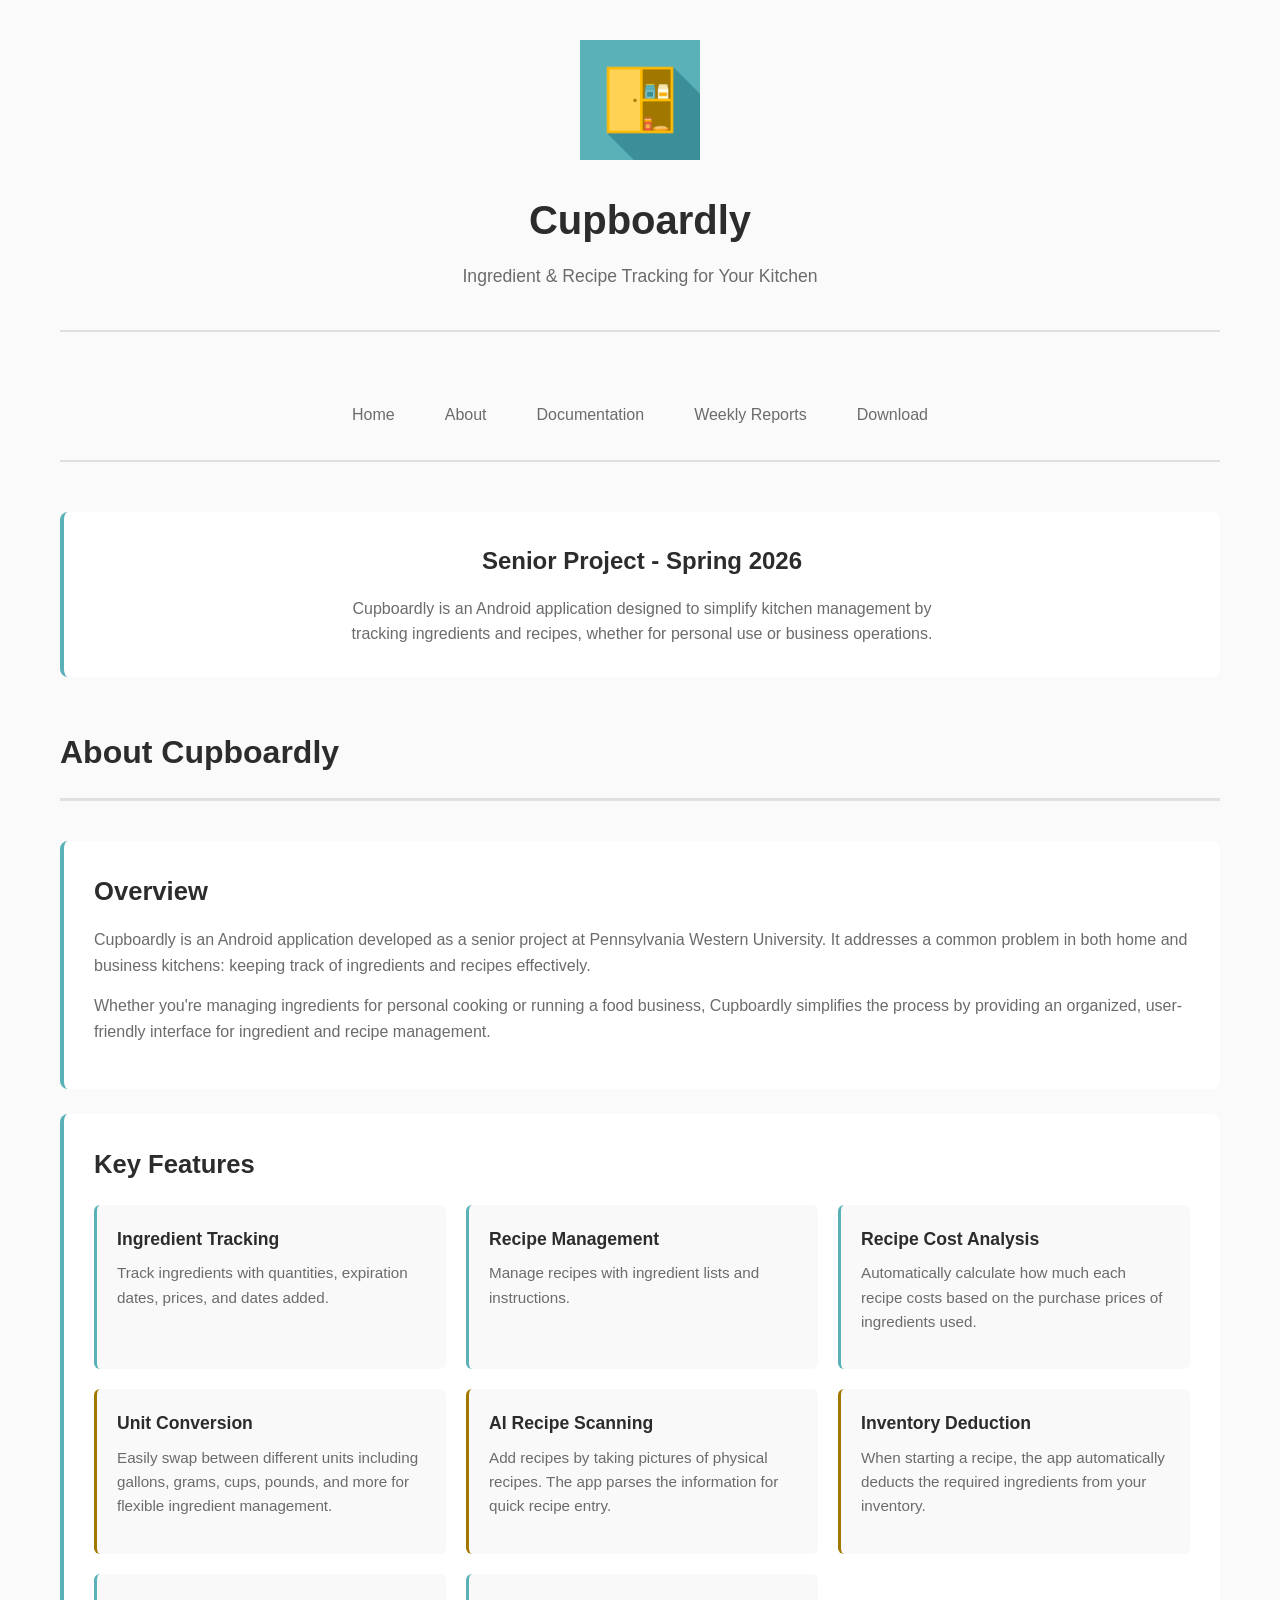
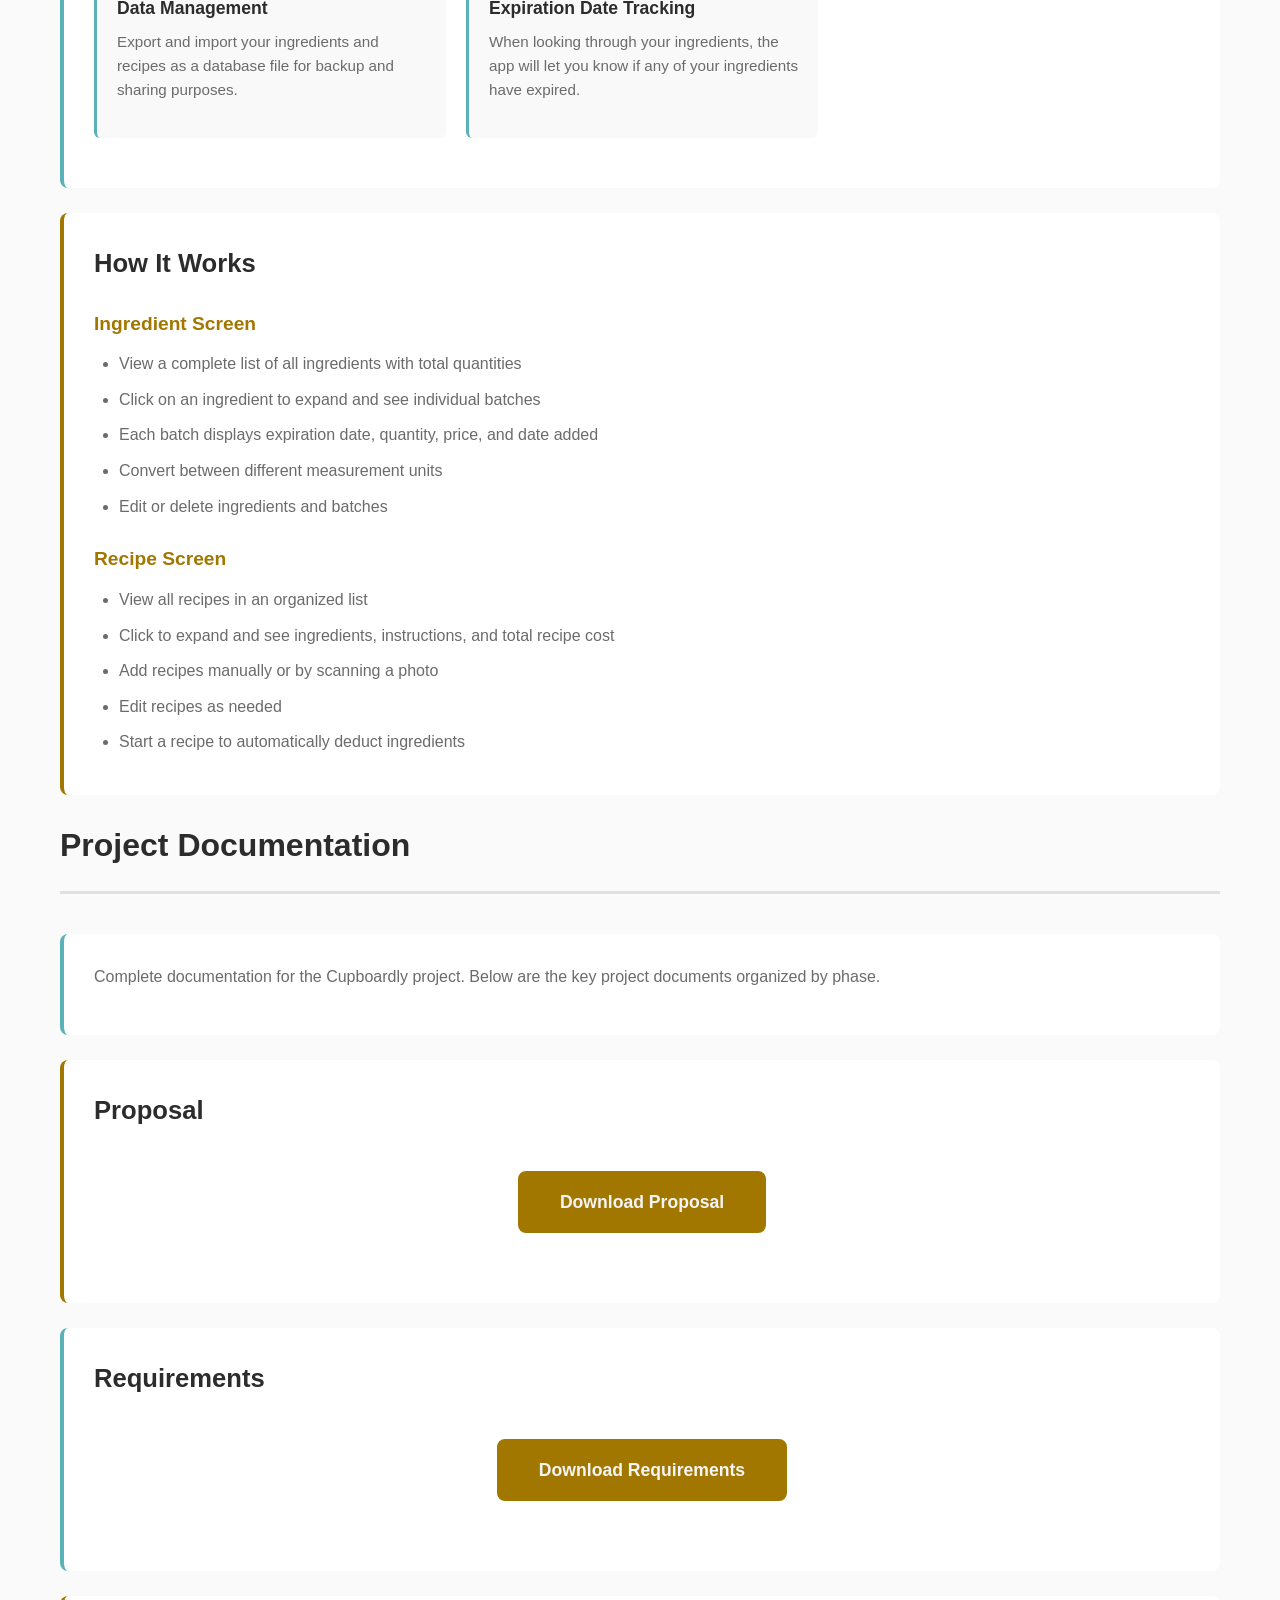
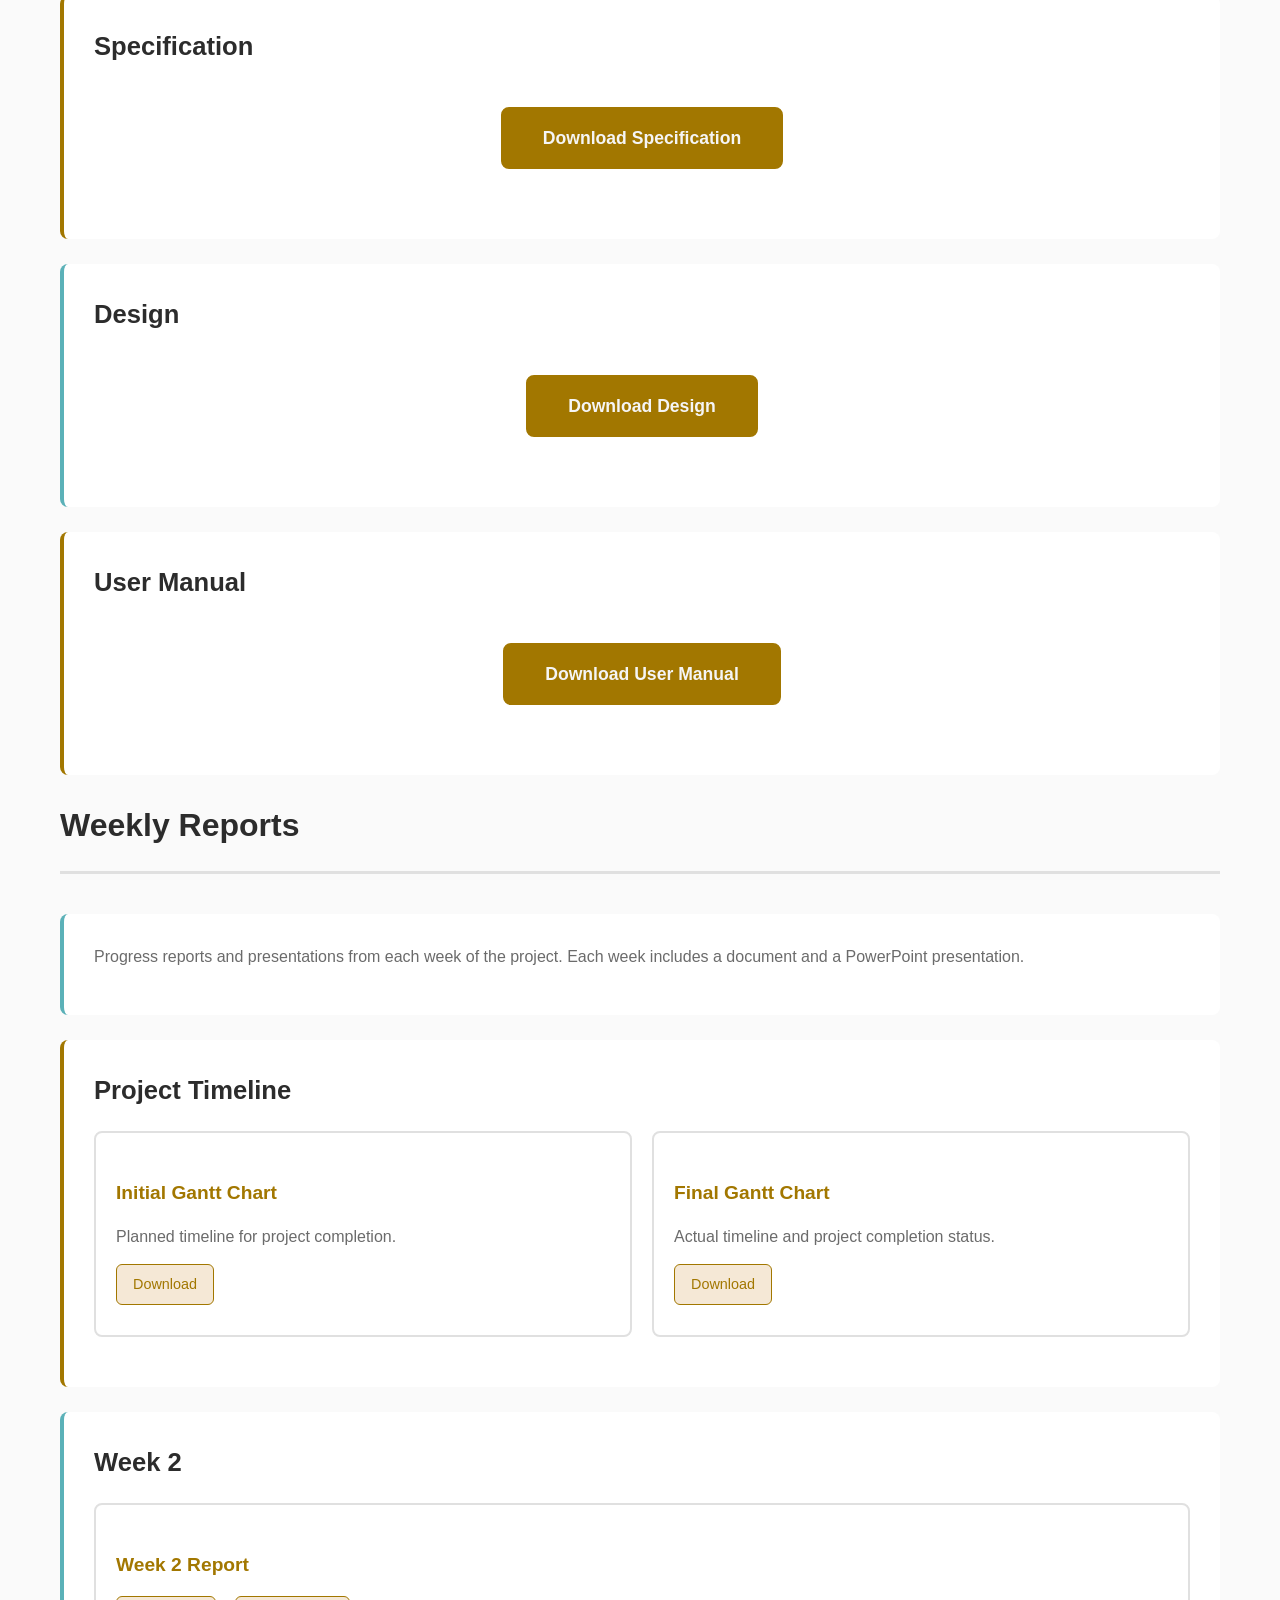
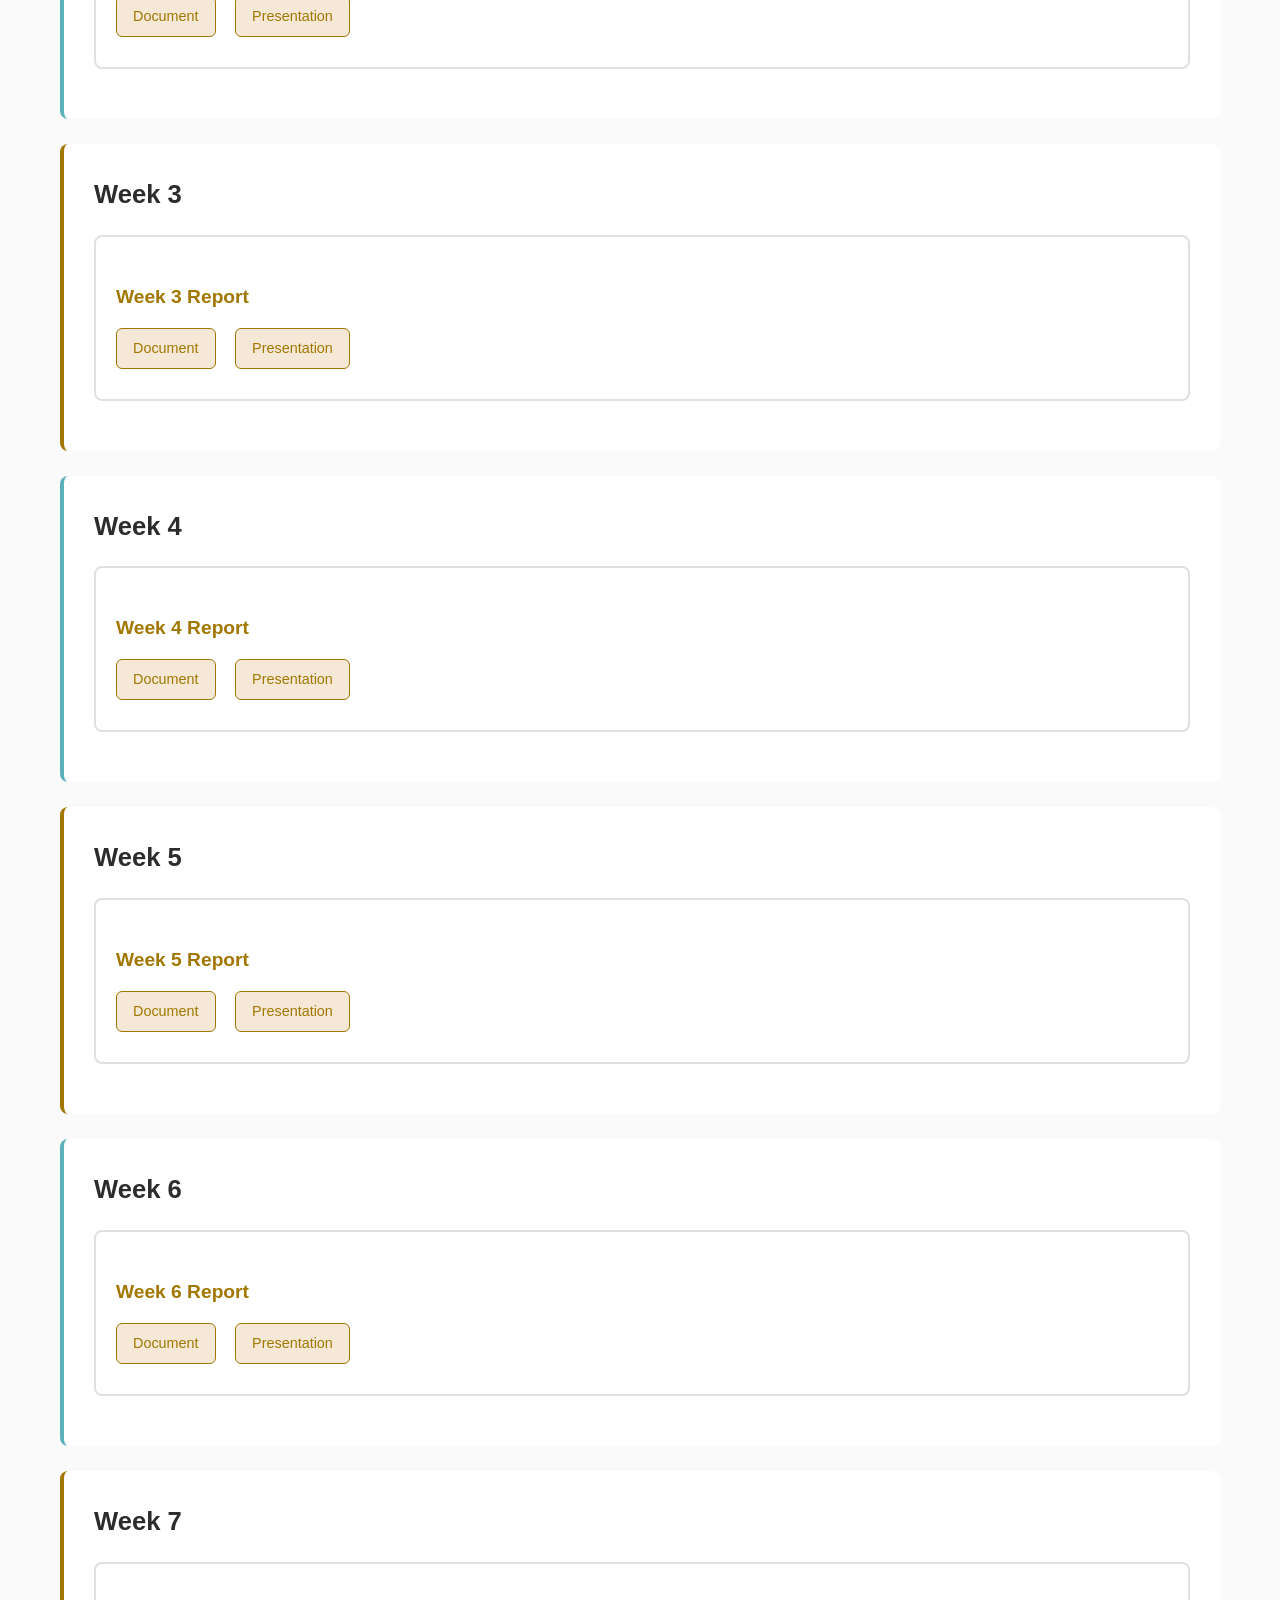
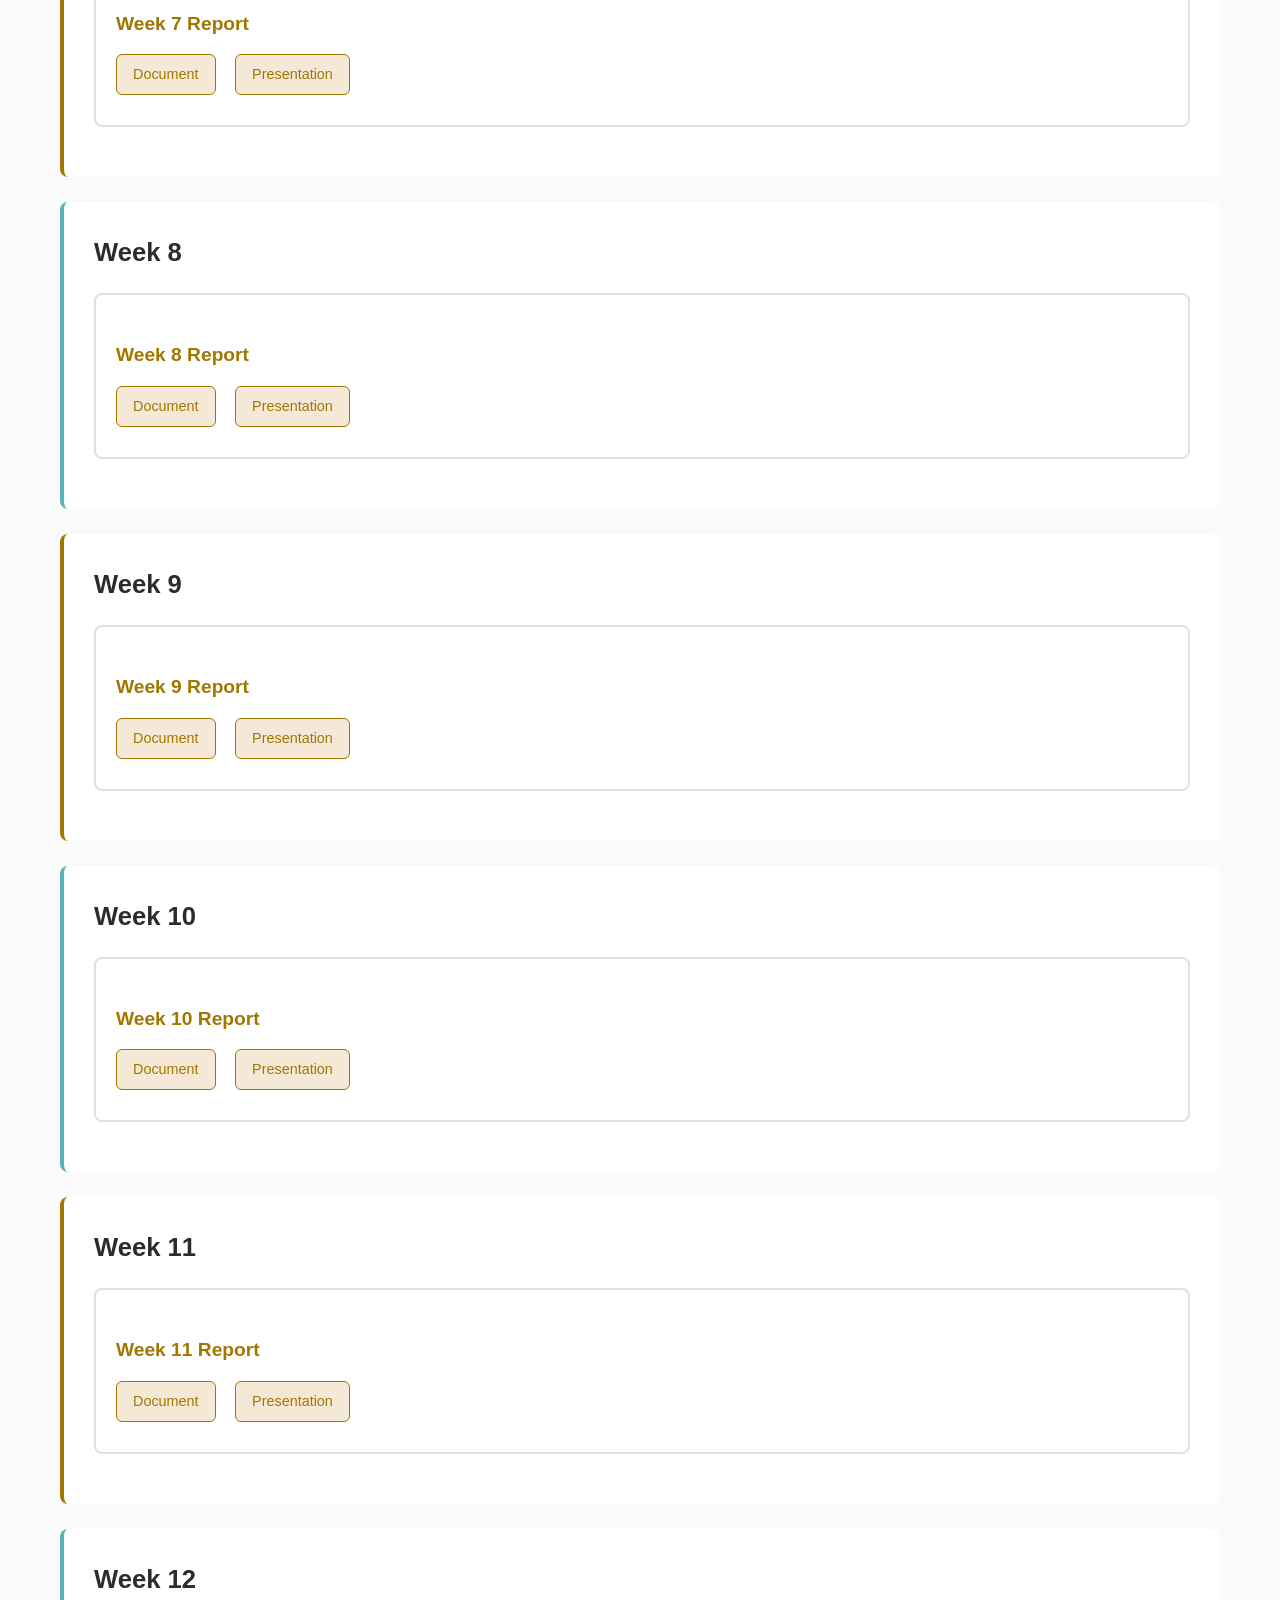
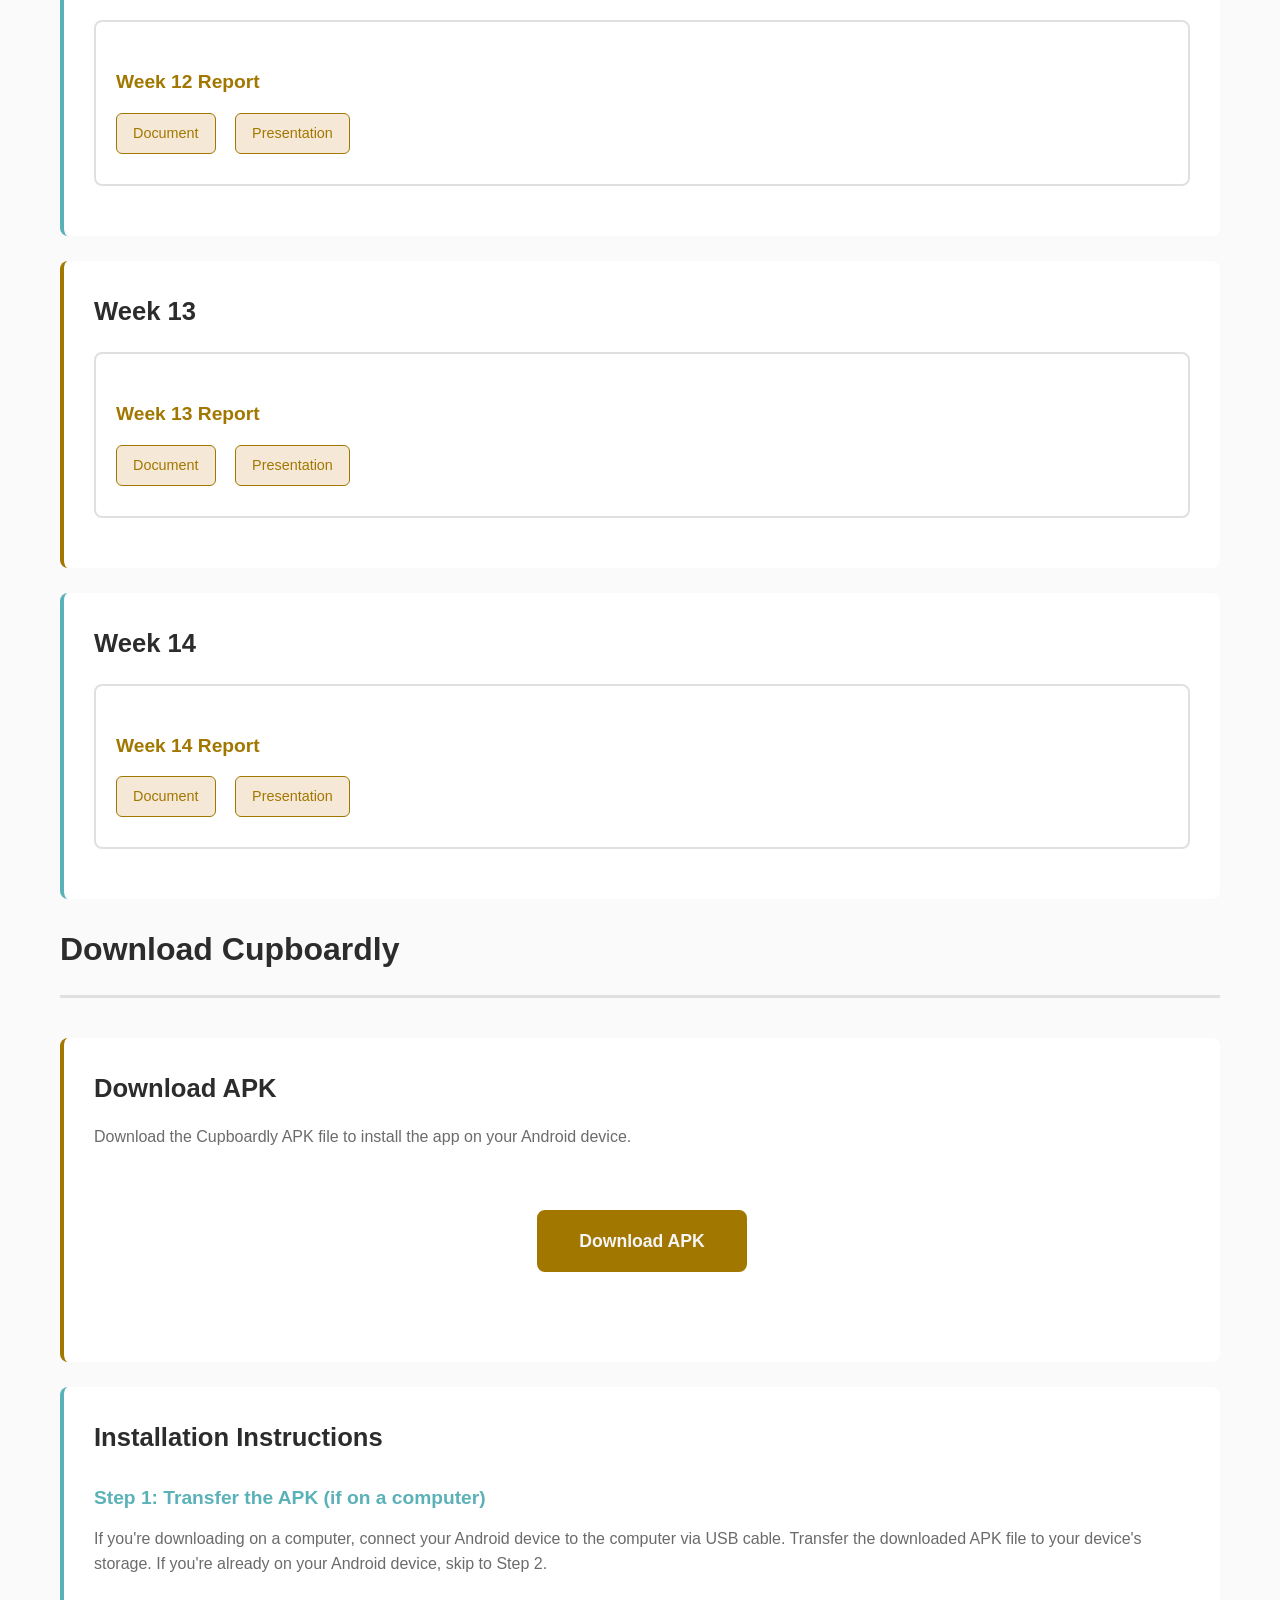
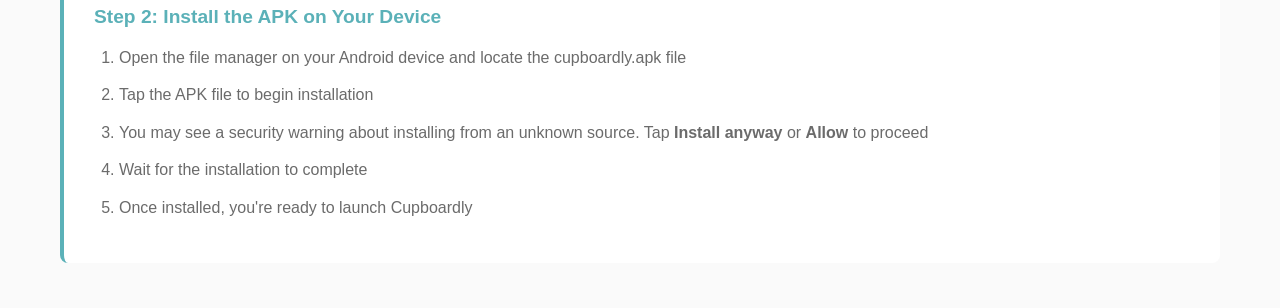
<file: docs/index.html>
<!DOCTYPE html>
<html lang="en">
<head>
    <meta charset="UTF-8">
    <meta name="viewport" content="width=device-width, initial-scale=1.0">
    <title>Cupboardly - Ingredient & Recipe Tracking</title>
    <link rel="stylesheet" href="styles.css">
</head>
<body>
    <div class="container">
        <!-- Header -->
        <header class="header">
            <img src="cupboardlyLOGOv2.png" alt="Cupboardly Logo" class="logo">
            <h1>Cupboardly</h1>
            <p class="tagline">Ingredient & Recipe Tracking for Your Kitchen</p>
        </header>

        <!-- Navigation Menu -->
        <nav class="section-nav">
            <a href="#home" class="nav-link active">Home</a>
            <a href="#about" class="nav-link">About</a>
            <a href="#documentation" class="nav-link">Documentation</a>
            <a href="#weekly-reports" class="nav-link">Weekly Reports</a>
            <a href="#download" class="nav-link">Download</a>
        </nav>

        <!-- Main Content -->
        <main class="main-content">
            <!-- Home Section -->
            <section id="home" class="intro">
                <h2>Senior Project - Spring 2026</h2>
                <p>Cupboardly is an Android application designed to simplify kitchen management by tracking ingredients and recipes, whether for personal use or business operations.</p>
            </section>

            <!-- About Section -->
            <section id="about" class="page-section">
                <div class="page-header">
                    <h1>About Cupboardly</h1>
                </div>

                <section class="content-section">
                    <h2>Overview</h2>
                    <p>Cupboardly is an Android application developed as a senior project at Pennsylvania Western University. It addresses a common problem in both home and business kitchens: keeping track of ingredients and recipes effectively.</p>
                    <p>Whether you're managing ingredients for personal cooking or running a food business, Cupboardly simplifies the process by providing an organized, user-friendly interface for ingredient and recipe management.</p>
                </section>

                <section class="content-section">
                    <h2>Key Features</h2>
                    <div class="feature-list">
                        <div class="feature-item">
                            <h4>Ingredient Tracking</h4>
                            <p>Track ingredients with quantities, expiration dates, prices, and dates added.</p>
                        </div>
                        <div class="feature-item">
                            <h4>Recipe Management</h4>
                            <p>Manage recipes with ingredient lists and instructions.</p>
                        </div>
                        <div class="feature-item">
                            <h4>Recipe Cost Analysis</h4>
                            <p>Automatically calculate how much each recipe costs based on the purchase prices of ingredients used.</p>
                        </div>
                        <div class="feature-item ingredient">
                            <h4>Unit Conversion</h4>
                            <p>Easily swap between different units including gallons, grams, cups, pounds, and more for flexible ingredient management.</p>
                        </div>
                        <div class="feature-item ingredient">
                            <h4>AI Recipe Scanning</h4>
                            <p>Add recipes by taking pictures of physical recipes. The app parses the information for quick recipe entry.</p>
                        </div>
                        <div class="feature-item ingredient">
                            <h4>Inventory Deduction</h4>
                            <p>When starting a recipe, the app automatically deducts the required ingredients from your inventory.</p>
                        </div>
                        <div class="feature-item">
                            <h4>Data Management</h4>
                            <p>Export and import your ingredients and recipes as a database file for backup and sharing purposes.</p>
                        </div>
                        <div class="feature-item">
                            <h4>Expiration Date Tracking</h4>
                            <p>When looking through your ingredients, the app will let you know if any of your ingredients have expired.</p>
                        </div>
                    </div>
                </section>

                <section class="content-section ingredient-themed">
                    <h2>How It Works</h2>
                    <h3>Ingredient Screen</h3>
                    <ul>
                        <li>View a complete list of all ingredients with total quantities</li>
                        <li>Click on an ingredient to expand and see individual batches</li>
                        <li>Each batch displays expiration date, quantity, price, and date added</li>
                        <li>Convert between different measurement units</li>
                        <li>Edit or delete ingredients and batches</li>
                    </ul>
                    <h3>Recipe Screen</h3>
                    <ul>
                        <li>View all recipes in an organized list</li>
                        <li>Click to expand and see ingredients, instructions, and total recipe cost</li>
                        <li>Add recipes manually or by scanning a photo</li>
                        <li>Edit recipes as needed</li>
                        <li>Start a recipe to automatically deduct ingredients</li>
                    </ul>
                </section>
            </section>

            <!-- Documentation Section -->
            <section id="documentation" class="page-section">
                <div class="page-header">
                    <h1>Project Documentation</h1>
                </div>

                <section class="content-section">
                    <p>Complete documentation for the Cupboardly project. Below are the key project documents organized by phase.</p>
                </section>

                <!-- Proposal -->
                <section class="content-section ingredient-themed">
                    <h2>Proposal</h2>
                    <div style="text-align: center; margin: 20px 0;">
                        <a href="reports/proposal.docx" download class="download-link">Download Proposal</a>
                    </div>
                </section>

                <!-- Requirements -->
                <section class="content-section">
                    <h2>Requirements</h2>
                    <div style="text-align: center; margin: 20px 0;">
                        <a href="reports/requirements.docx" download class="download-link">Download Requirements</a>
                    </div>
                </section>

                <!-- Specification -->
                <section class="content-section ingredient-themed">
                    <h2>Specification</h2>
                    <div style="text-align: center; margin: 20px 0;">
                        <a href="reports/specification.docx" download class="download-link">Download Specification</a>
                    </div>
                </section>

                <!-- Design -->
                <section class="content-section">
                    <h2>Design</h2>
                    <div style="text-align: center; margin: 20px 0;">
                        <a href="reports/design.docx" download class="download-link">Download Design</a>
                    </div>
                </section>

                <!-- User Manual -->
                <section class="content-section ingredient-themed">
                    <h2>User Manual</h2>
                    <div style="text-align: center; margin: 20px 0;">
                        <a href="reports/user-manual.docx" download class="download-link">Download User Manual</a>
                    </div>
                </section>
            </section>

            <!-- Weekly Reports Section -->
            <section id="weekly-reports" class="page-section">
                <div class="page-header">
                    <h1>Weekly Reports</h1>
                </div>

                <section class="content-section">
                    <p>Progress reports and presentations from each week of the project. Each week includes a document and a PowerPoint presentation.</p>
                </section>

                <!-- Gantt Charts Section -->
                <section class="content-section ingredient-themed">
                    <h2>Project Timeline</h2>
                    <div class="reports-grid">
                        <div class="report-card">
                            <h3>Initial Gantt Chart</h3>
                            <p>Planned timeline for project completion.</p>
                            <a href="reports/gantt-chart-initial.xlsx" download>Download</a>
                        </div>
                        <div class="report-card">
                            <h3>Final Gantt Chart</h3>
                            <p>Actual timeline and project completion status.</p>
                            <a href="reports/gantt-chart-final.png" download>Download</a>
                        </div>
                    </div>
                </section>

                <!-- Weekly Reports -->
                <section class="content-section">
                    <h2>Week 2</h2>
                    <div class="reports-grid">
                        <div class="report-card">
                            <h3>Week 2 Report</h3>
                            <a href="reports/week-2-report.docx" download>Document</a>
                            <a href="reports/week-2-presentation.pptx" download>Presentation</a>
                        </div>
                    </div>
                </section>

                <section class="content-section ingredient-themed">
                    <h2>Week 3</h2>
                    <div class="reports-grid">
                        <div class="report-card">
                            <h3>Week 3 Report</h3>
                            <a href="reports/week-3-report.docx" download>Document</a>
                            <a href="reports/week-3-presentation.pptx" download>Presentation</a>
                        </div>
                    </div>
                </section>

                <section class="content-section">
                    <h2>Week 4</h2>
                    <div class="reports-grid">
                        <div class="report-card">
                            <h3>Week 4 Report</h3>
                            <a href="reports/week-4-report.docx" download>Document</a>
                            <a href="reports/week-4-presentation.pptx" download>Presentation</a>
                        </div>
                    </div>
                </section>

                <section class="content-section ingredient-themed">
                    <h2>Week 5</h2>
                    <div class="reports-grid">
                        <div class="report-card">
                            <h3>Week 5 Report</h3>
                            <a href="reports/week-5-report.docx" download>Document</a>
                            <a href="reports/week-5-presentation.pptx" download>Presentation</a>
                        </div>
                    </div>
                </section>

                <section class="content-section">
                    <h2>Week 6</h2>
                    <div class="reports-grid">
                        <div class="report-card">
                            <h3>Week 6 Report</h3>
                            <a href="reports/week-6-report.docx" download>Document</a>
                            <a href="reports/week-6-presentation.pptx" download>Presentation</a>
                        </div>
                    </div>
                </section>

                <section class="content-section ingredient-themed">
                    <h2>Week 7</h2>
                    <div class="reports-grid">
                        <div class="report-card">
                            <h3>Week 7 Report</h3>
                            <a href="reports/week-7-report.docx" download>Document</a>
                            <a href="reports/week-7-presentation.pptx" download>Presentation</a>
                        </div>
                    </div>
                </section>

                <section class="content-section">
                    <h2>Week 8</h2>
                    <div class="reports-grid">
                        <div class="report-card">
                            <h3>Week 8 Report</h3>
                            <a href="reports/week-8-report.docx" download>Document</a>
                            <a href="reports/week-8-presentation.pptx" download>Presentation</a>
                        </div>
                    </div>
                </section>

                <section class="content-section ingredient-themed">
                    <h2>Week 9</h2>
                    <div class="reports-grid">
                        <div class="report-card">
                            <h3>Week 9 Report</h3>
                            <a href="reports/week-9-report.docx" download>Document</a>
                            <a href="reports/week-9-presentation.pptx" download>Presentation</a>
                        </div>
                    </div>
                </section>

                <section class="content-section">
                    <h2>Week 10</h2>
                    <div class="reports-grid">
                        <div class="report-card">
                            <h3>Week 10 Report</h3>
                            <a href="reports/week-10-report.docx" download>Document</a>
                            <a href="reports/week-10-presentation.pptx" download>Presentation</a>
                        </div>
                    </div>
                </section>

                <section class="content-section ingredient-themed">
                    <h2>Week 11</h2>
                    <div class="reports-grid">
                        <div class="report-card">
                            <h3>Week 11 Report</h3>
                            <a href="reports/week-11-report.docx" download>Document</a>
                            <a href="reports/week-11-presentation.pptx" download>Presentation</a>
                        </div>
                    </div>
                </section>

                <section class="content-section">
                    <h2>Week 12</h2>
                    <div class="reports-grid">
                        <div class="report-card">
                            <h3>Week 12 Report</h3>
                            <a href="reports/week-12-report.docx" download>Document</a>
                            <a href="reports/week-12-presentation.pptx" download>Presentation</a>
                        </div>
                    </div>
                </section>

                <section class="content-section ingredient-themed">
                    <h2>Week 13</h2>
                    <div class="reports-grid">
                        <div class="report-card">
                            <h3>Week 13 Report</h3>
                            <a href="reports/week-13-report.docx" download>Document</a>
                            <a href="reports/week-13-presentation.pptx" download>Presentation</a>
                        </div>
                    </div>
                </section>

                <section class="content-section">
                    <h2>Week 14</h2>
                    <div class="reports-grid">
                        <div class="report-card">
                            <h3>Week 14 Report</h3>
                            <a href="reports/week-14-report.docx" download>Document</a>
                            <a href="reports/week-14-presentation.pptx" download>Presentation</a>
                        </div>
                    </div>
                </section>
            </section>

            <!-- Download Section -->
            <section id="download" class="page-section">
                <div class="page-header">
                    <h1>Download Cupboardly</h1>
                </div>

                <section class="content-section ingredient-themed">
                    <h2>Download APK</h2>
                    <p>Download the Cupboardly APK file to install the app on your Android device.</p>
                    
                    <div style="text-align: center; margin: 40px 0;">
                        <a href="cupboardly.apk" download class="download-link">
                            Download APK
                        </a>
                    </div>
                </section>

                <section class="content-section">
                    <h2>Installation Instructions</h2>
                    
                    <h3>Step 1: Transfer the APK (if on a computer)</h3>
                    <p>If you're downloading on a computer, connect your Android device to the computer via USB cable. Transfer the downloaded APK file to your device's storage. If you're already on your Android device, skip to Step 2.</p>

                    <h3>Step 2: Install the APK on Your Device</h3>
                    <ol style="color: var(--neutral-gray); margin-left: 25px;">
                        <li style="margin-bottom: 12px;">Open the file manager on your Android device and locate the cupboardly.apk file</li>
                        <li style="margin-bottom: 12px;">Tap the APK file to begin installation</li>
                        <li style="margin-bottom: 12px;">You may see a security warning about installing from an unknown source. Tap <strong>Install anyway</strong> or <strong>Allow</strong> to proceed</li>
                        <li style="margin-bottom: 12px;">Wait for the installation to complete</li>
                        <li style="margin-bottom: 12px;">Once installed, you're ready to launch Cupboardly</li>
                    </ol>
                </section>
            </section>
        </main>
    </div>

    <script>
        // Handle navigation link active states
        document.querySelectorAll('.nav-link').forEach(link => {
            link.addEventListener('click', function() {
                document.querySelectorAll('.nav-link').forEach(l => l.classList.remove('active'));
                this.classList.add('active');
            });
        });

        // Update active nav link on scroll
        window.addEventListener('scroll', () => {
            let current = '';
            const sections = document.querySelectorAll('.page-section, .intro');
            
            sections.forEach(section => {
                const sectionTop = section.offsetTop;
                const sectionHeight = section.clientHeight;
                if (scrollY >= (sectionTop - 200)) {
                    current = section.getAttribute('id');
                }
            });

            document.querySelectorAll('.nav-link').forEach(link => {
                link.classList.remove('active');
                if (link.getAttribute('href') === '#' + current) {
                    link.classList.add('active');
                }
            });
        });
    </script>
</body>
</html>
</file>
<file: docs/styles.css>
/* Color Scheme */
:root {
    --recipe-color: #5BB1B8;
    --ingredient-color: #A27700;
    --recipe-light: #E8F4F6;
    --ingredient-light: #F5E8D6;
    --text-dark: #2C2C2C;
    --text-light: #F5F5F5;
    --border-light: #E0E0E0;
    --neutral-gray: #6B6B6B;
}

/* General Styles */
* {
    margin: 0;
    padding: 0;
    box-sizing: border-box;
}

html {
    scroll-behavior: smooth;
}

body {
    font-family: 'Segoe UI', Tahoma, Geneva, Verdana, sans-serif;
    color: var(--text-dark);
    background-color: #FAFAFA;
    line-height: 1.6;
}

.container {
    max-width: 1200px;
    margin: 0 auto;
    padding: 0 20px;
    display: flex;
    flex-direction: column;
    min-height: 100vh;
}

/* Header */
.header {
    text-align: center;
    padding: 40px 0;
    border-bottom: 2px solid var(--border-light);
    margin-bottom: 40px;
}

.logo {
    max-width: 120px;
    height: auto;
    margin-bottom: 20px;
}

.header h1 {
    font-size: 2.5rem;
    margin-bottom: 10px;
    color: var(--text-dark);
    font-weight: 600;
}

.tagline {
    font-size: 1.1rem;
    color: var(--neutral-gray);
    font-weight: 300;
}

/* Main Content */
.main-content {
    flex: 1;
    padding: 20px 0;
}

.intro {
    text-align: center;
    margin-bottom: 50px;
    padding: 30px;
    background-color: #FFF;
    border-radius: 8px;
    border-left: 4px solid var(--recipe-color);
}

.intro h2 {
    font-size: 1.5rem;
    margin-bottom: 15px;
    color: var(--text-dark);
}

.intro p {
    font-size: 1rem;
    color: var(--neutral-gray);
    max-width: 600px;
    margin: 0 auto;
}

/* Section Navigation */
.section-nav {
    display: flex;
    justify-content: center;
    gap: 10px;
    flex-wrap: wrap;
    padding: 20px 0;
    margin-bottom: 30px;
    border-bottom: 2px solid var(--border-light);
    position: sticky;
    top: 0;
    background-color: #FAFAFA;
    z-index: 100;
}

.nav-link {
    padding: 10px 20px;
    text-decoration: none;
    color: var(--neutral-gray);
    border-bottom: 3px solid transparent;
    transition: all 0.3s ease;
    font-weight: 500;
}

.nav-link:hover {
    color: var(--recipe-color);
}

.nav-link.active {
    color: var(--recipe-color);
    border-bottom-color: var(--recipe-color);
}

/* Page Sections */
.page-section {
    scroll-margin-top: 100px;
}

/* Navigation Grid */
.nav-grid {
    display: grid;
    grid-template-columns: repeat(auto-fit, minmax(250px, 1fr));
    gap: 25px;
    margin-bottom: 40px;
}

.nav-button {
    display: flex;
    flex-direction: column;
    justify-content: center;
    align-items: center;
    padding: 40px 25px;
    text-decoration: none;
    border-radius: 8px;
    transition: all 0.3s ease;
    border: 2px solid transparent;
    min-height: 200px;
    cursor: pointer;
}

.nav-button:hover {
    transform: translateY(-4px);
    box-shadow: 0 8px 20px rgba(0, 0, 0, 0.12);
}

/* About Button */
.about-btn {
    background-color: #E8F4F6;
    color: var(--recipe-color);
    border-color: var(--recipe-color);
}

.about-btn:hover {
    background-color: var(--recipe-color);
    color: var(--text-light);
}

/* Documentation Button */
.docs-btn {
    background-color: #F5E8D6;
    color: var(--ingredient-color);
    border-color: var(--ingredient-color);
}

.docs-btn:hover {
    background-color: var(--ingredient-color);
    color: var(--text-light);
}

/* Reports Button */
.reports-btn {
    background-color: #E8F4F6;
    color: var(--recipe-color);
    border-color: var(--recipe-color);
}

.reports-btn:hover {
    background-color: var(--recipe-color);
    color: var(--text-light);
}

/* Download Button */
.download-btn {
    background-color: #F5E8D6;
    color: var(--ingredient-color);
    border-color: var(--ingredient-color);
}

.download-btn:hover {
    background-color: var(--ingredient-color);
    color: var(--text-light);
}

.btn-title {
    font-size: 1.4rem;
    font-weight: 600;
    margin-bottom: 10px;
}

.btn-description {
    font-size: 0.9rem;
    opacity: 0.85;
}

/* Footer */
.footer {
    text-align: center;
    padding: 30px 0;
    border-top: 2px solid var(--border-light);
    color: var(--neutral-gray);
    font-size: 0.9rem;
    margin-top: 40px;
}

/* Page Header */
.page-header {
    display: flex;
    align-items: center;
    gap: 20px;
    margin-bottom: 40px;
    padding-bottom: 20px;
    border-bottom: 3px solid var(--border-light);
}

.page-header img {
    max-width: 80px;
    height: auto;
}

.page-header h1 {
    font-size: 2rem;
    color: var(--text-dark);
}

/* Back Button */
.back-button {
    display: inline-block;
    padding: 10px 20px;
    background-color: #FFF;
    color: var(--recipe-color);
    text-decoration: none;
    border: 2px solid var(--recipe-color);
    border-radius: 6px;
    font-weight: 500;
    transition: all 0.3s ease;
    margin-bottom: 30px;
}

.back-button:hover {
    background-color: var(--recipe-color);
    color: var(--text-light);
}

/* Content Sections */
.content-section {
    background-color: #FFF;
    padding: 30px;
    margin-bottom: 25px;
    border-radius: 8px;
    border-left: 4px solid var(--recipe-color);
}

.content-section.ingredient-themed {
    border-left-color: var(--ingredient-color);
}

.content-section h2 {
    font-size: 1.6rem;
    margin-bottom: 15px;
    color: var(--text-dark);
}

.content-section h3 {
    font-size: 1.2rem;
    margin-top: 25px;
    margin-bottom: 12px;
    color: var(--recipe-color);
}

.content-section.ingredient-themed h3 {
    color: var(--ingredient-color);
}

.content-section p {
    color: var(--neutral-gray);
    margin-bottom: 15px;
}

.content-section ul {
    margin-left: 25px;
    color: var(--neutral-gray);
}

.content-section li {
    margin-bottom: 10px;
}

/* Feature List */
.feature-list {
    display: grid;
    grid-template-columns: repeat(auto-fit, minmax(280px, 1fr));
    gap: 20px;
    margin: 20px 0;
}

.feature-item {
    padding: 20px;
    background-color: #F9F9F9;
    border-radius: 6px;
    border-left: 3px solid var(--recipe-color);
}

.feature-item.ingredient {
    border-left-color: var(--ingredient-color);
}

.feature-item h4 {
    font-size: 1.1rem;
    margin-bottom: 8px;
    color: var(--text-dark);
}

.feature-item p {
    font-size: 0.95rem;
    color: var(--neutral-gray);
}

/* Documentation Grid */
.doc-grid {
    display: grid;
    grid-template-columns: repeat(auto-fit, minmax(280px, 1fr));
    gap: 20px;
    margin: 20px 0;
}

.doc-card {
    padding: 25px;
    background-color: #FFF;
    border: 2px solid var(--border-light);
    border-radius: 8px;
    text-align: center;
    transition: all 0.3s ease;
    cursor: pointer;
}

.doc-card:hover {
    border-color: var(--recipe-color);
    box-shadow: 0 4px 12px rgba(91, 177, 184, 0.1);
}

.doc-card h3 {
    margin-bottom: 10px;
    color: var(--recipe-color);
}

.doc-card p {
    font-size: 0.9rem;
    color: var(--neutral-gray);
}

/* Reports Grid */
.reports-grid {
    display: grid;
    grid-template-columns: repeat(auto-fit, minmax(300px, 1fr));
    gap: 20px;
    margin: 20px 0;
}

.report-card {
    padding: 20px;
    background-color: #FFF;
    border: 2px solid var(--border-light);
    border-radius: 8px;
    transition: all 0.3s ease;
}

.report-card:hover {
    border-color: var(--ingredient-color);
    box-shadow: 0 4px 12px rgba(162, 119, 0, 0.1);
}

.report-card h3 {
    color: var(--ingredient-color);
    margin-bottom: 15px;
}

.report-card a {
    display: inline-block;
    margin-right: 15px;
    margin-bottom: 10px;
    padding: 8px 16px;
    background-color: #F5E8D6;
    color: var(--ingredient-color);
    text-decoration: none;
    border-radius: 6px;
    font-size: 0.9rem;
    border: 1px solid var(--ingredient-color);
    transition: all 0.3s ease;
}

.report-card a:hover {
    background-color: var(--ingredient-color);
    color: var(--text-light);
}

/* External Links */
a {
    color: var(--recipe-color);
    text-decoration: none;
}

a:hover {
    text-decoration: underline;
}

/* Download Button Styling */
.download-link {
    display: inline-block;
    padding: 15px 40px;
    background-color: var(--ingredient-color);
    color: var(--text-light);
    text-decoration: none;
    border-radius: 8px;
    font-size: 1.1rem;
    font-weight: 600;
    transition: all 0.3s ease;
    margin: 20px 0;
    border: 2px solid var(--ingredient-color);
}

.download-link:hover {
    background-color: #8B5F00;
    border-color: #8B5F00;
}

/* Responsive Design */
@media (max-width: 768px) {
    .section-nav {
        gap: 5px;
        padding: 15px 0;
    }

    .nav-link {
        padding: 8px 12px;
        font-size: 0.9rem;
    }

    .header h1 {
        font-size: 2rem;
    }

    .page-header h1 {
        font-size: 1.5rem;
    }

    .nav-grid {
        grid-template-columns: 1fr;
    }

    .nav-button {
        min-height: 150px;
    }

    .feature-list,
    .doc-grid,
    .reports-grid {
        grid-template-columns: 1fr;
    }

    .content-section {
        padding: 20px;
    }
}

@media (max-width: 480px) {
    .container {
        padding: 0 15px;
    }

    .header {
        padding: 25px 0;
        margin-bottom: 25px;
    }

    .header h1 {
        font-size: 1.6rem;
    }

    .logo {
        max-width: 90px;
    }

    .tagline {
        font-size: 0.95rem;
    }

    .nav-button {
        padding: 30px 15px;
        min-height: 140px;
    }

    .btn-title {
        font-size: 1.2rem;
    }

    .page-header {
        flex-direction: column;
        text-align: center;
    }
}
</file>
